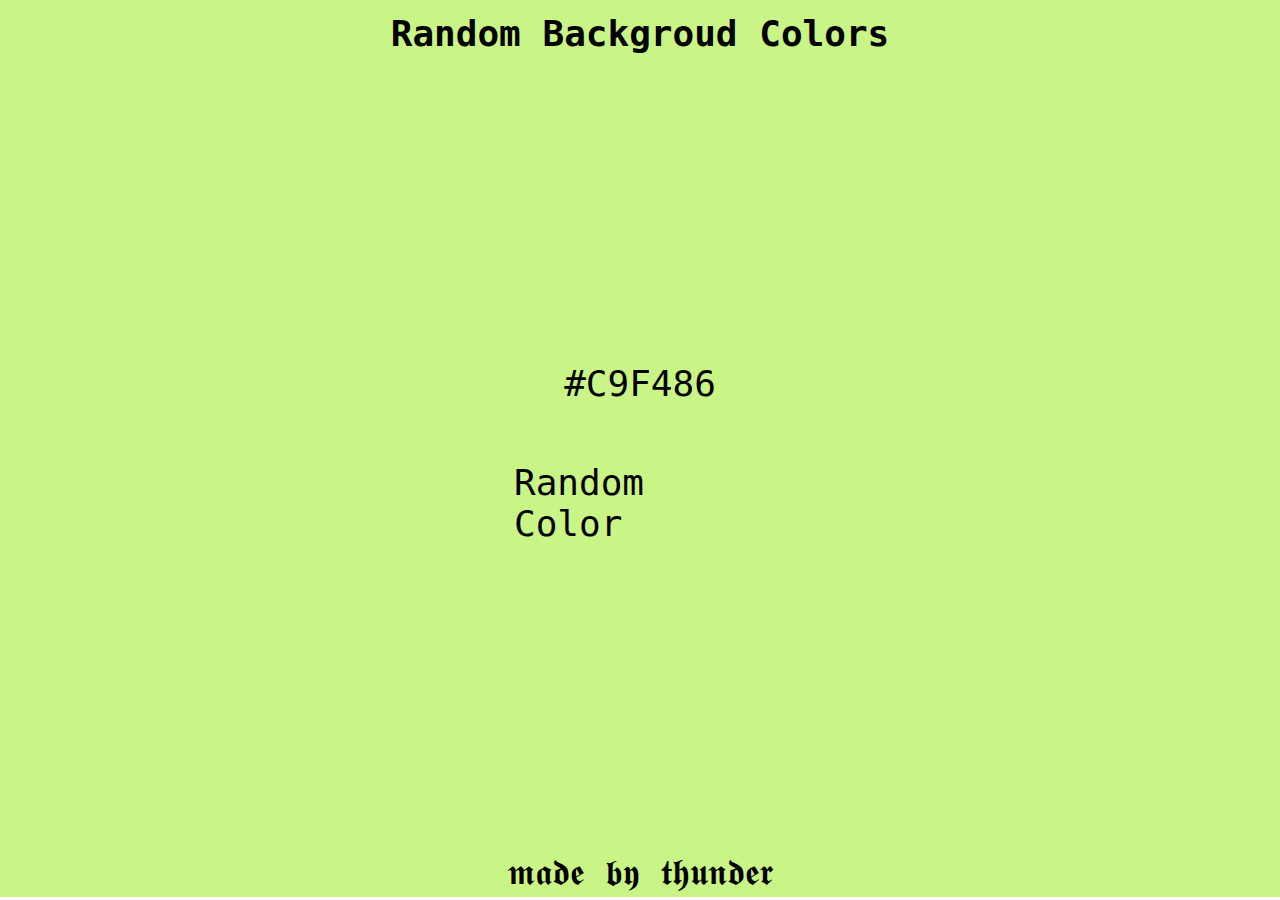
<file: Random Background Color/index.html>
<!DOCTYPE html>
<html lang="en">
  <head>
    <meta charset="UTF-8" />
    <meta http-equiv="X-UA-Compatible" content="IE=edge" />
    <meta name="viewport" content="width=device-width, initial-scale=1.0" />
    <link rel="stylesheet" href="style.css" />
    <title>Randon Backgroud Colors</title>
  </head>
  <body>
      <!-- Header -->
      <nav id="navbar">
        <h1>Random Backgroud Colors</h1>
      </nav>
      
      <!-- Main body -->
      <div id="container">
        
        <div id="box-inside">
          <span id="hex">Color Hex</span>
        </div>
        
        <div id="randomColorBox">
          <span>Random Color</span>
        </div>
        
      </div>
      
      <!-- Footer -->
      <footer id="footer">
        <p>𝖒𝖆𝖉𝖊 𝖇𝖞 𝖙𝖍𝖚𝖓𝖉𝖊𝖗</p>
      </footer>
  </body>
  <script src="script.js"></script>
</html>
</file>
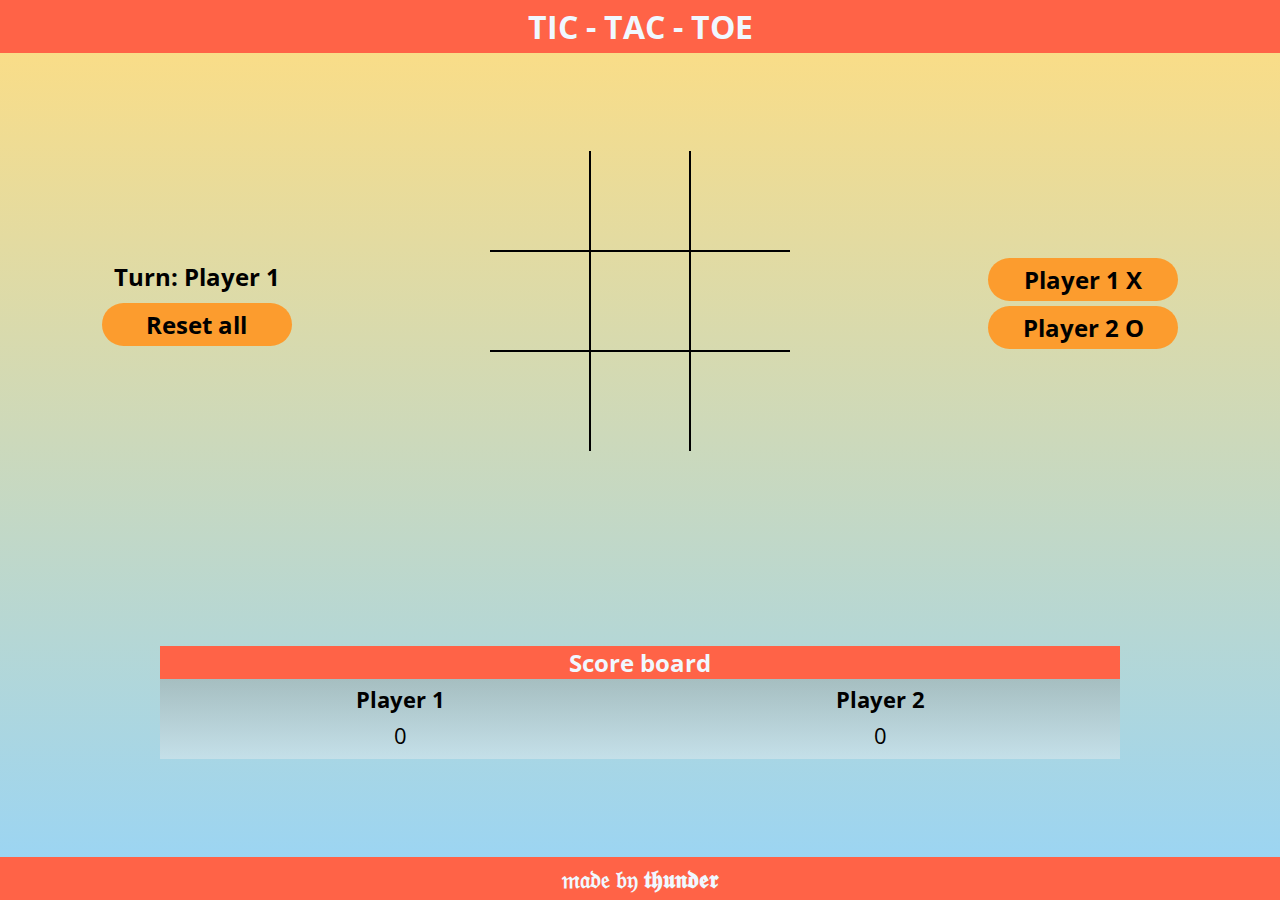
<file: tic-tac-toe/index.html>
<!DOCTYPE html>
<html lang="en">
  <head>
    <meta charset="UTF-8" />
    <meta http-equiv="X-UA-Compatible" content="IE=edge" />
    <meta name="viewport" content="width=device-width, initial-scale=1.0" />
    <link rel="stylesheet" href="style.css" />
    <title>Tic tac toe</title>
  </head>
  <body>
    <!-- BRAND / Navbar -->
    <header id="navbar">
      <!-- Brand name -->
      <h1 id="brand">TIC - TAC - TOE</h1>
      <!-- Start/Stop Music -->
    </header>
    <!-- main body -->
    <!-- Turn | Play Board | Overlay | Player symbols -->
    <div id="mainContent">
      <div class="play-box">
        <!-- Turn box -->
        <div id="turn-box">
          <h2>Turn: Player <span id="turn">1</span></h2>
          <h2 id="reset">Reset all</h2>
        </div>
        <!-- tic-tac-toe box -->
        <div id="playBoard">
          <span class="BOX" id="box1"></span>
          <span class="BOX" id="box2"></span>
          <span class="BOX" id="box3"></span>
          <span class="BOX" id="box4"></span>
          <span class="BOX" id="box5"></span>
          <span class="BOX" id="box6"></span>
          <span class="BOX" id="box7"></span>
          <span class="BOX" id="box8"></span>
          <span class="BOX" id="box9"></span>
        </div>
        <!-- Overlay -->
        <div id="overlay">
          <h2 id="win-text"></h2>
          <h2 id="btn-text">New Game ?</h2>
        </div>
        <!-- Player choice for X O-->
        <div id="playerSettings-box">
          <h2 id="player1">Player 1 <span id="player1Symbol">X</span></h2>
          <h2 id="player2">Player 2 <span id="player2Symbol">O</span></h2>
        </div>
      </div>
      <!-- Scoreboard -->
      <div class="score-box">
        <h2 id="scoreTitle">Score board</h2>

        <div class="playerCard">
          <h3 class="playerTitle">Player 1</h3>
          <span class="playerScore" id="player1Score">0</span>
        </div>
        <div class="playerCard">
          <h3 class="playerTitle">Player 2</h3>
          <span class="playerScore" id="player2Score">0</span>
        </div>
      </div>
    </div>
    <!-- Footer -->
    <footer class="footer">
      <h2>𝔪𝔞𝔡𝔢 𝔟𝔶 𝖙𝖍𝖚𝖓𝖉𝖊𝖗</h2>
    </footer>
  </body>
  <script src="script.js"></script>
</html>
</file>
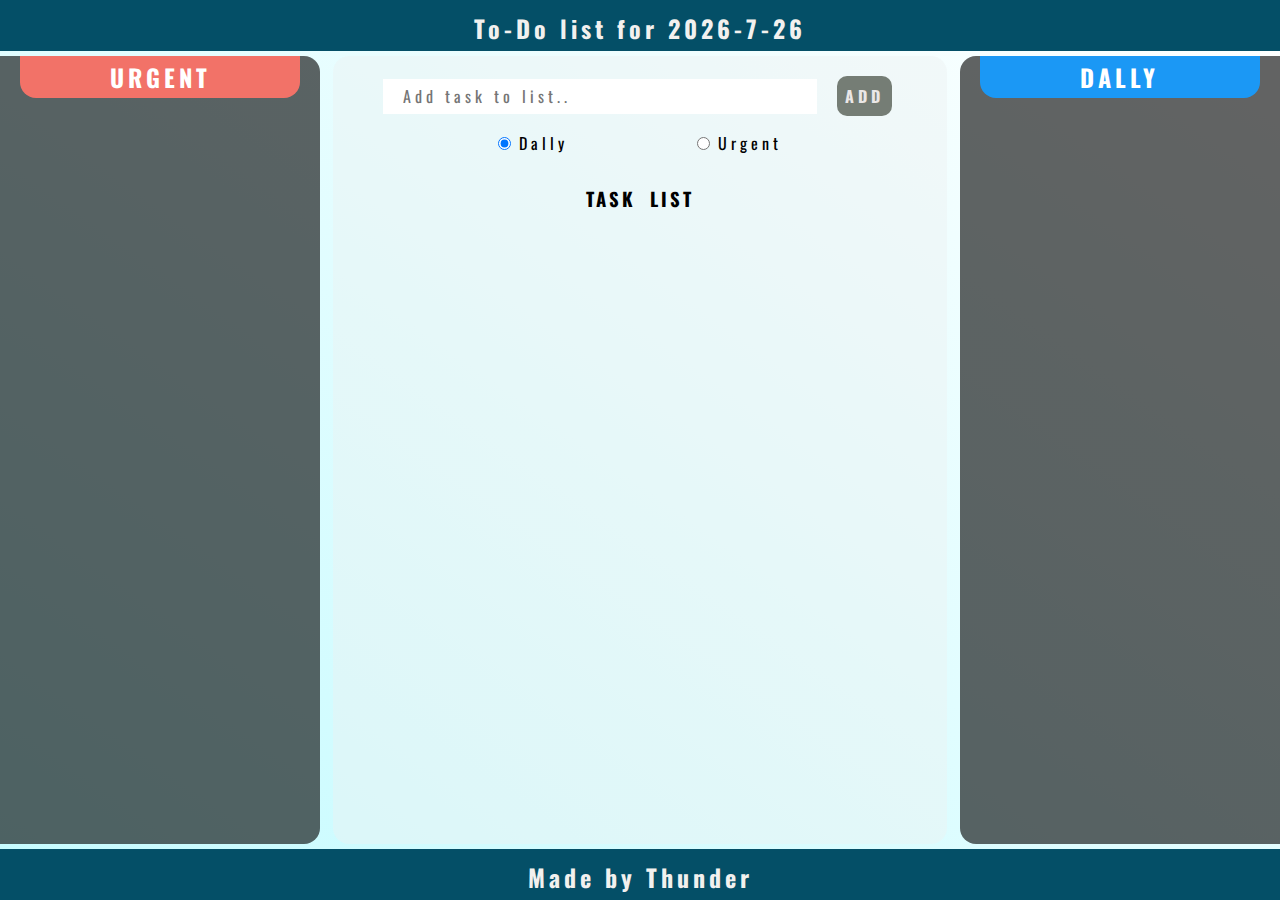
<file: TO-DO App/index.html>
<!DOCTYPE html>
<html lang="en">
  <head>
    <meta charset="UTF-8" />
    <meta http-equiv="X-UA-Compatible" content="IE=edge" />
    <meta name="viewport" content="width=device-width, initial-scale=1.0" />
    <title>To-Do App</title>
    <link rel="stylesheet" href="style.css" />
  </head>
  <body>
    <div id="afterBody">
      <!-- navbar -->
      <div id="navbar">
        <h2 class="heading">To-Do list for <span id="dateToday"></span></h2>
      </div>

      <!-- main body -->
      <div id="main-container">
        <!-- Urgent -->
        <div id="urgent--div">
          <div id="urgentHead" class="headContainer">
            <h2 class="sidebarHead">URGENT</h2>
          </div>

          <div class="urgentDynamicDiv">
            <!-- Urgent dynamic code here -->
          </div>
        </div>

        <!-- tasks and form -->
        <div id="tasks--div">
          <!-- Div-1 -->
          <div class="inTasks">
            <form>
              <div class="inFormDivs">
                <input
                  type="text"
                  placeholder="Add task to list.."
                  id="addTaskInput"
                />
                <div id="addTaskToList" class="btn">ADD</div>
              </div>

              <div class="inFormDivs">
                <div>
                  <input
                    type="radio"
                    id="radioDally"
                    name="typeDiv"
                    value="0"
                    checked
                  />
                  <label for="radioDally">Dally</label>
                </div>

                <div>
                  <input
                    type="radio"
                    id="radioUrgent"
                    name="typeDiv"
                    value="1"
                  />
                  <label for="radioUrgent">Urgent</label><br />
                </div>
              </div>
            </form>
          </div>

          <!-- Div-2 -->
          <div id="allTaskDiv" class="inTasks">
            <h3 id="taskListHeader">TASK LIST</h3>

            <!-- Code entered by JS dynamically -->
            <div class="dynamicCode">
              <!-- All tasks entered dynamically -->
            </div>
          </div>
          <!-- Div-3 Made with JS -->
          <div class="div3">
            <div class="btn cb-btn hidden">Completed task</div>
            <div class="modal hidden">
              <div class="close-modal">&times;</div>
              <h1 class="centerClass">List of tasks you have completed</h1>
              <div class="ctask-container">
                <!-- Dynamically Entered code -->
                <!-- <div class="cTask">
                  <h2>I am a TASK that you completed</h2>
                </div> -->
              </div>
            </div>
          </div>
        </div>
        
        <!-- Dally -->
        <div id="dally--div">
          <div id="dHead" class="headContainer">
            <h2 class="sidebarHead">DALLY</h2>
          </div>
          <div class="dDynamicDiv">
            <!-- dally dynamic code here -->
          </div>
        </div>
      </div>
      
      <div class="overlay hidden"></div>
      <!-- footer -->
      <div id="footer">
        <h2 class="heading">Made by Thunder</h2>
      </div>
    </div>
  </body>
  <script src="./prescript.js"></script>
  <script src="./script.js"></script>
</html>
</file>
<file: Random Background Color/style.css>
* {
  margin: 0px;
  padding: 0px;
  box-sizing: border-box;
  font-family: monospace;
  font-size: 1.5rem;
}

/* Header, Footer */
nav, footer {
  text-align: center;
  padding: 3px;
  background-color: #12b0e8;
  color: rgb(0, 0, 0);
}

nav > h1{
  padding: 10px;
}

/* Main Content */

#container{
  height: calc( 100vh - 118px );
  display: flex;
  flex-direction: column;
  align-content: center;
  justify-content: center;
}

#box-inside, #randomColorBox{
  border-radius: 25px;
  width: 300px;
  margin-left: auto;
  margin-right: auto;
  padding: 1rem;
  cursor: pointer;
  margin-bottom: 10px;
}

#randomColorBox > span, #box-inside > span{
  display: block;
  width: fit-content;
  margin: auto;
}

#randomColorBox:hover
{
  background-color: rgb(69, 245, 148);
  color: aliceblue;
  transition: 300ms;
}
</file>
<file: TO-DO App/style.css>
/* FONT IMPORT */
@import url("https://fonts.googleapis.com/css2?family=Oswald&display=swap");

/* Scrollbar code */
/* width */
::-webkit-scrollbar {
  width: 10px;
}

/* Handle */
::-webkit-scrollbar-thumb {
  background: #e9e9e6;
  border-radius: 5px;
}

/* Handle on hover */
::-webkit-scrollbar-thumb:hover {
  background: #e9e9e6a9;
}

/* CSS RESET */
* {
  margin: 0px;
  padding: 0px;
  box-sizing: border-box;
  font-family: "Oswald", sans-serif;
  color: #000;
  letter-spacing: 4px;
}

/* MAIN CSS */
/* Nav and footer */
#navbar,
#footer {
  padding: 5px 0px;
  width: 100vw;
  background-color: #044F67;
}

.heading,
#dateToday {
  color: #f2f1ef;
  width: fit-content;
  margin: auto;
  padding-top: 5px;
}

/* Just next to body container */
#afterBody {
  height: 100vh;
  display: flex;
  flex-direction: column;
  justify-content: space-between;
  background-image: linear-gradient(to top right, #00eeff3a, #ffffff41),
    url("https://source.unsplash.com/1600x900/?coffee,tea");
  background-repeat: no-repeat;
  background-size: cover;
}

/* ============= Main content ============= */
#main-container {
  height: calc(100vh - 100px);
  display: flex;
  justify-content: space-between;
}

/* ============= Sidebar ============= */
#urgent--div {
  border-top-right-radius: 16px;
  border-bottom-right-radius: 16px;
}

#dally--div {
  border-top-left-radius: 16px;
  border-bottom-left-radius: 16px;
}

#urgent--div,
#dally--div {
  width: 25%;
  margin-top: 5px;
  margin-bottom: 5px;
  background-color: #0000009c;
}

.headContainer {
  max-width: 280px;
  margin: auto;
  border-bottom-left-radius: 16px;
  border-bottom-right-radius: 16px;
}

.sidebarHead {
  padding: 1% 5%;
  width: fit-content;
  margin: auto;
  color: white;
}

#dHead {
  background-color: #1b98f5;
}
#urgentHead {
  background-color: #f27268;
}

/* ============= tasks--div ============= */

#tasks--div {
  width: 48%;
  height: 98.686%;
  margin: auto;
  display: flex;
  flex-direction: column;
  align-items: center;
  border-radius: 16px;
  background-color: #ecf0f16e;
}

.inTasks {
  width: 100%;
  margin: 10px;
}

.inFormDivs {
  width: 90%;
  margin: auto;
  padding: 5px;
  display: flex;
  justify-content: space-evenly;
  align-items: center;
}

.btn {
  font-weight: bold;
  color: #ebe7e7;
  display: inline-flex;
  flex: 0 0 auto;
  align-items: center;
  padding: 8px 8px;
  background-color: #757d75;
  border-radius: 10px;
  margin: 5px;
  cursor: pointer;
}

.btn:hover {
  color: #000000;
  background-color: #757d75;
  transition: 250ms;
  border-radius: 10px;
}

#addTaskInput {
  width: 80%;
  height: 35px;
  font-size: 16px;
  outline: none;
  border: none;
  padding: 0 20px 0 20px;
}

#allTaskDiv {
  height: 90%;
  overflow: hidden;
}

#taskListHeader {
  width: fit-content;
  margin: auto;
  padding: 5px;
  letter-spacing: 3px;
  word-spacing: 6px;
}

.dynamicCode,
.urgentDynamicDiv,
.dDynamicDiv {
  padding: 4px;
  height: 90%;
  overflow-y: auto;
}

/* ======================================================= */
.div3 {
  display: flex;
  align-items: center;
  justify-content: center;
  flex-direction: column;
}
.centerClass {
  margin: auto;
  width: fit-content;
}

.hidden {
  display: none;
}

.modal {
  position: absolute;
  top: 50%;
  left: 50%;
  transform: translate(-50%, -50%);
  width: 40%;
  height: 85%;
  background-color: #ffffff;
  padding: 3rem;
  border-radius: 5px;
  box-shadow: 0 3rem 5rem rgb(0 0 0 / 30%);
  z-index: 10;
  overflow: hidden;
}

.overlay {
  position: absolute;
  top: 0;
  left: 0;
  width: 100%;
  height: 100%;
  background-color: rgba(0, 0, 0, 0.6);
  backdrop-filter: blur(3px);
  z-index: 5;
}

.close-modal {
  position: absolute;
  top: 0rem;
  right: 1rem;
  font-size: 3rem;
  color: #333;
  cursor: pointer;
  border: none;
  background: none;
}

.cTask {
  background-color: #f8ad58;
  margin: auto;
  margin-top: 10px;
  width: 80%;
  padding: 15px;
  border-radius: 25px;
}

.ctask-container {
  margin: 10px 15px 20px 15px;
  height: 85%;
  overflow-y: auto;
}

/* ======================================================= */

/* Dynamic code insertion */
.listItem {
  position: relative;
  margin: auto;
  margin-top: 10px;
  width: 80%;
  display: flex;
  background-color: #ffffff;
  border-radius: 10px;
  letter-spacing: 1px;
}

.item-1 {
  font-size: 1.1rem;
  padding: 10px 4px 10px 10px;
  width: 84%;
  overflow-y: auto;
}

.item-2 {
  top: 0;
  bottom: 0;
  width: 8%;
  display: flex;
  justify-content: space-around;
  align-items: center;
  background-color: #1faa59c2;
  cursor: pointer;
}

.item-3 {
  display: flex;
  justify-content: center;
  width: 8%;
  align-items: center;
  border-top-right-radius: 10px;
  border-bottom-right-radius: 10px;
  background-color: #e21717c9;
  cursor: pointer;
}

.item-2:hover,
.item-3:hover {
  opacity: 0.9;
}

/* css classes to be used by JS */
.urgentStyle {
  background-color: #ffc2be;
}

.dallyStyle {
  background-color: #fcff66;
}

.remove {
  transform: scale3D(2, 2, 2) translate(-500px);
  opacity: 0;
  transition: 1100ms ease-in-out;
}

.complete {
  padding: 11px 4px 11px 10px;
  background-color: #26c281;
  transition: background-color 800ms ease-out;
}
</file>
<file: tic-tac-toe/style.css>
@import url("https://fonts.googleapis.com/css2?family=Open+Sans+Condensed:ital,wght@0,300;0,700;1,300&display=swap");

/* CSS Reset */
* {
  margin: 0px;
  padding: 0px;
  box-sizing: border-box;
  color: rgb(0, 0, 0);
  font-family: "Open Sans Condensed", sans-serif;
}

/* Navbar */
#navbar {
  width: 100%;
  background: #4d2b64;
}

#brand {
  color: aliceblue;
  width: fit-content;
  margin: auto;
  padding: 5px;
  font-size: 700;
}

/* Main body  */
#mainContent {
  background: linear-gradient(
      rgba(255, 187, 0, 0.493),
      rgba(60, 175, 241, 0.534)
    ),
    url("https://source.unsplash.com/user/erondu/1920x1080");
  background-position: center;
  background-repeat: no-repeat;
  background-size: cover;
  background-attachment: fixed;
  height: calc(100vh - 96px);
  display: flex;
  flex-flow: column nowrap;
  text-align: center;
  align-items: center;
  justify-content: space-around;
}

.play-box {
  width: 100%;
  display: flex;
  flex-flow: row wrap;
  text-align: center;
  align-items: center;
  justify-content: space-around;
  overflow: hidden;
}

#turn-box,
#playerSettings-box,
#overlay h2 {
  padding: 10px;
  width: 350px;
}

#turn-box h2,
#playerSettings-box h2,
#overlay h2 {
  padding: 10px;
}

#reset,
#playerSettings-box h2,
#btn-text {
  margin-top: 10px;
  border-radius: 50px;
  background-color: #fc9c2e;
}

#reset:hover,
#player1:hover,
#btn-text:hover,
#player2:hover {
  cursor: pointer;
  background-color: royalblue;
  color: aliceblue;
  transition: 300ms;
}

#playBoard {
  width: 450px;
  height: 450px;
  display: flex;
  flex-flow: row wrap;
}

.BOX {
  height: 150px;
  width: 150px;
  border: 1px solid black;
  font-size: 90px;
}

#box1,
#box4,
#box7 {
  border-left: 0px;
}
#box3,
#box6,
#box9 {
  border-right: 0px;
}
#box1,
#box2,
#box3 {
  border-top: 0px;
}
#box7,
#box8,
#box9 {
  border-bottom: 0px;
}

/* Overlay */
#overlay {
  width: 450px;
  height: 450px;
  display: flex;
  flex-direction: column;
  justify-content: center;
  align-items: center;
  display: none;
}

/* Score board */
.score-box {
  background: linear-gradient(
    rgba(104, 107, 106, 0.356),
    rgba(241, 239, 239, 0.397)
  );
  width: 63%;
  display: flex;
  flex-flow: row wrap;
  text-align: center;
}

#scoreTitle {
  color: aliceblue;
  width: 100%;
  background-color: #4d2b64;
}

.playerCard {
  width: 50%;
  height: 120px;
  padding: 20px;
}

.playerTitle,
.playerScore {
  padding: 5px;
  font-size: 1.4em;
}

/* Footer */

.footer {
  background: #4d2b64;
  width: 100%;
}

.footer h2 {
  color: aliceblue;
  width: fit-content;
  margin: auto;
  padding: 5px;
}

/* Media queries */

@media (max-width: 1281px) {
  .footer, #scoreTitle, #navbar {
    background: tomato;
  }
}

@media (min-width: 1025px) and (max-width: 1280px) {
  #turn-box, #playerSettings-box, #overlay h2 {
    padding: 5px;
    width: 200px;
  }

  #turn-box h2, #playerSettings-box h2, #overlay h2 {
    padding: 5px;
  }

  #reset, #playerSettings-box h2, #btn-text {
    margin-top: 5px;
  }

  #playBoard {
    width: 300px;
    height: 300px;
  }

  .BOX {
    height: 100px;
    width: 100px;
    font-size: 50px;
  }

  /* Overlay */
  #overlay {
    width: 300px;
    height: 300px;
  }

  /* Score board */
  .score-box {
    width: 75%;
  }

  .playerCard {
    height: 80px;
    padding: 0px;
  }
}

@media (min-width: 768px) and (max-width: 1024px) {
  #turn-box, #playerSettings-box, #overlay h2 {
    padding: 5px;
    width: 200px;
  }

  #turn-box h2, #playerSettings-box h2, #overlay h2 {
    padding: 5px;
  }

  #reset, #playerSettings-box h2, #btn-text {
    margin-top: 5px;
  }

  #playBoard {
    width: 300px;
    height: 300px;
  }

  .BOX {
    height: 100px;
    width: 100px;
    font-size: 50px;
  }

  #overlay {
    width: 300px;
    height: 300px;
  }

  .score-box {
    width: 75%;
  }

  .playerCard {
    height: 80px;
    padding: 0px;
  }
}

@media (max-width: 767px) {
  #turn-box, #playerSettings-box, #overlay h2 {
    padding: 5px;
    width: 200px;
  }

  #turn-box h2, #playerSettings-box h2, #overlay h2 {
    padding: 5px;
  }

  #reset, #playerSettings-box h2, #btn-text {
    margin-top: 5px;
  }

  #playBoard {
    width: 300px;
    height: 300px;
  }

  .BOX {
    height: 100px;
    width: 100px;
    font-size: 50px;
  }

  /* Overlay */
  #overlay {
    width: 300px;
    height: 300px;
  }

  /* Score board */
  .score-box {
    width: 75%;
  }

  .playerCard {
    height: 80px;
    padding: 0px;
  }
}
</file>
